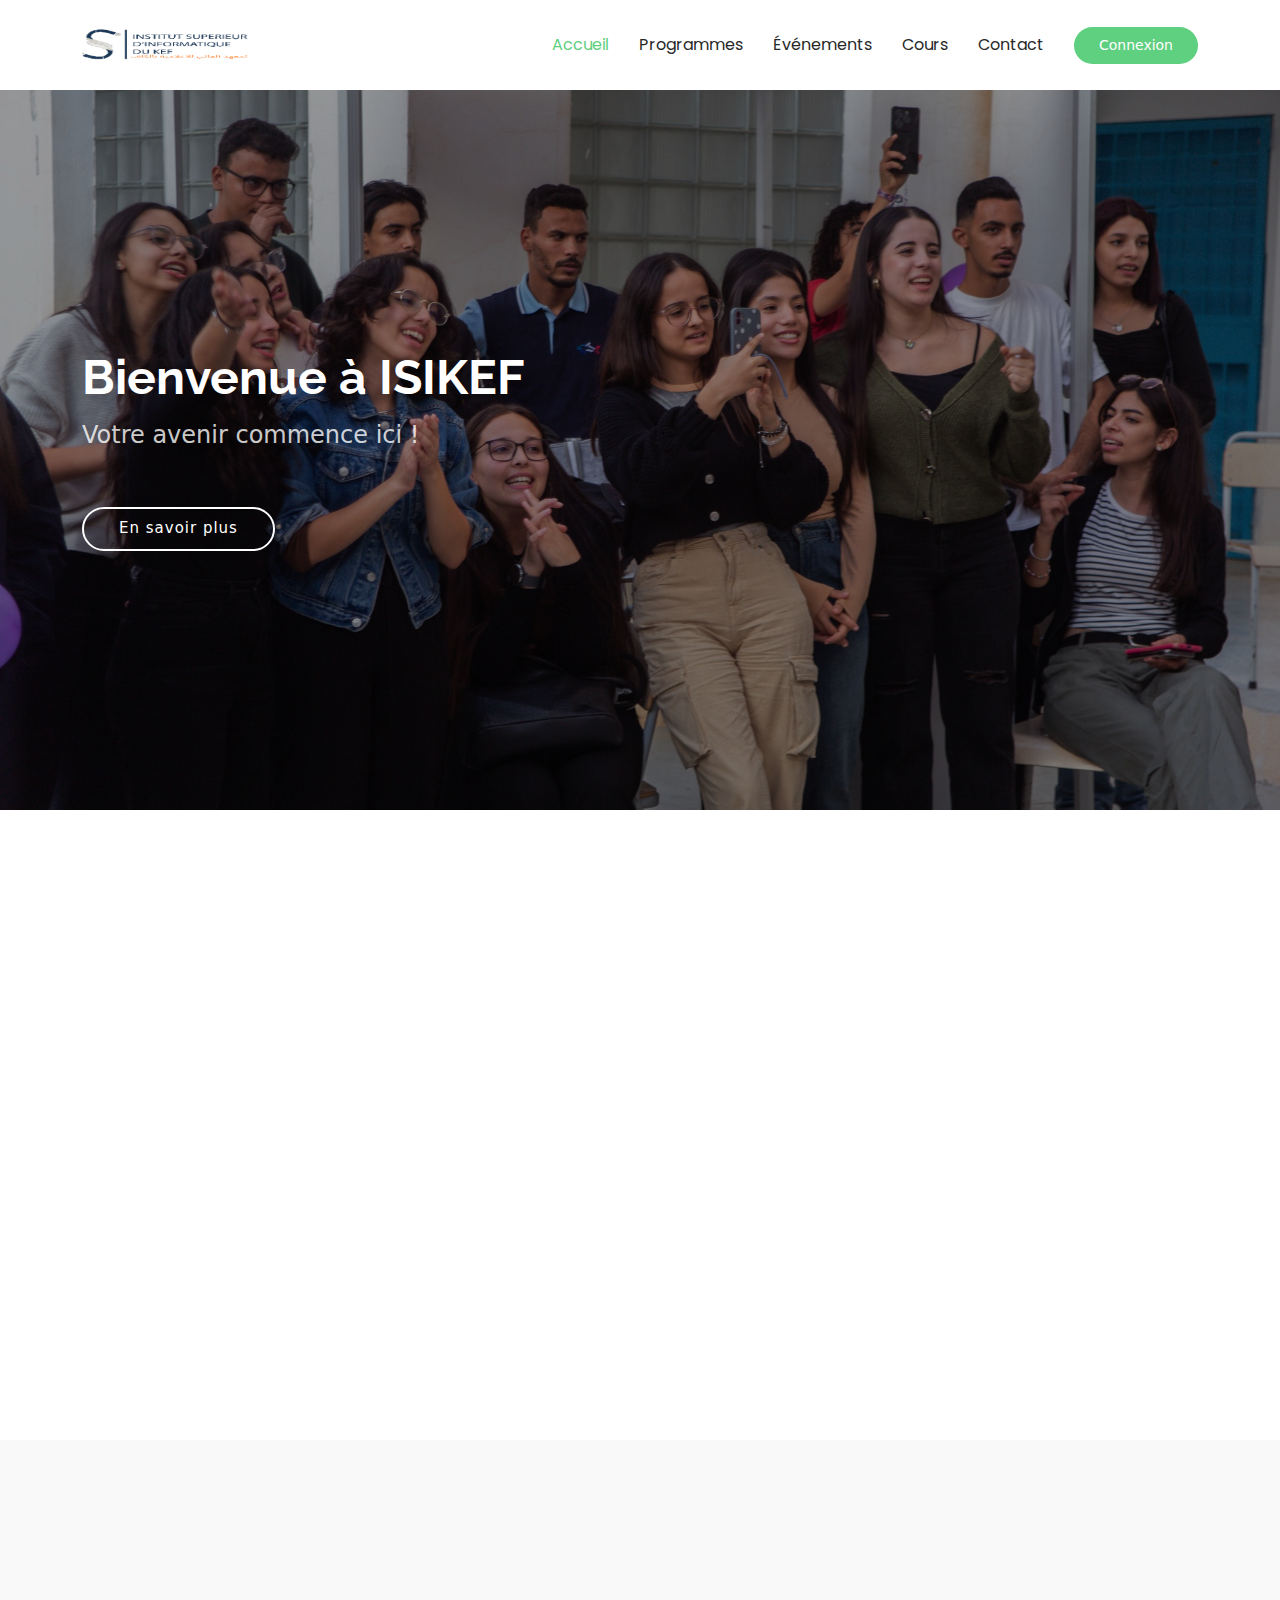
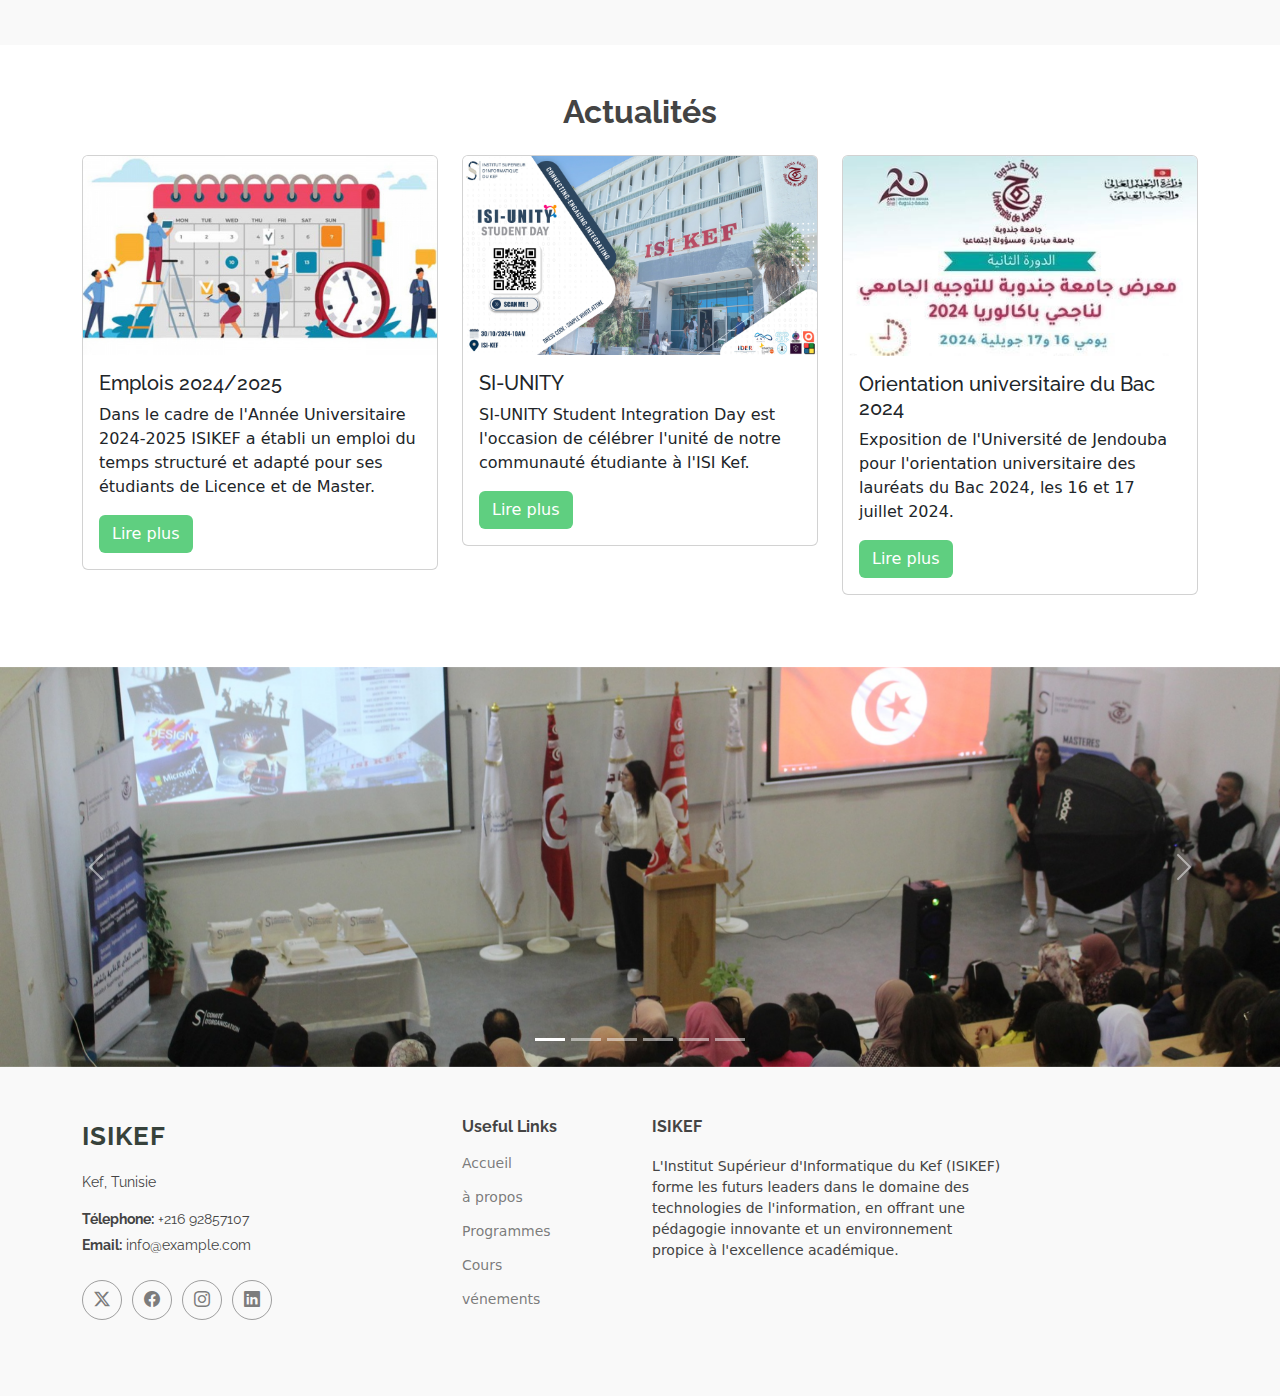
<file: index.html>
<!DOCTYPE html>
<html lang="en">

<head>
  <meta charset="utf-8">
  <meta content="width=device-width, initial-scale=1.0" name="viewport">
  <title>Index - Mentor Bootstrap Template</title>
  <meta name="description" content="">
  <meta name="keywords" content="">

  <!-- Favicons -->
  <link href="assets/img/img.jpg" rel="icon">
  <link href="assets/img/img.jpg" rel="apple-touch-icon">

  <!-- Fonts -->
  <link href="https://fonts.googleapis.com" rel="preconnect">
  <link href="https://fonts.gstatic.com" rel="preconnect" crossorigin>
  <link href="https://fonts.googleapis.com/css2?family=Open+Sans:ital,wght@0,300;0,400;0,500;0,600;0,700;0,800;1,300;1,400;1,500;1,600;1,700;1,800&family=Poppins:ital,wght@0,100;0,200;0,300;0,400;0,500;0,600;0,700;0,800;0,900;1,100;1,200;1,300;1,400;1,500;1,600;1,700;1,800;1,900&family=Raleway:ital,wght@0,100;0,200;0,300;0,400;0,500;0,600;0,700;0,800;0,900;1,100;1,200;1,300;1,400;1,500;1,600;1,700;1,800;1,900&display=swap" rel="stylesheet">

  <!-- Vendor CSS Files -->
  <link href="assets/vendor/bootstrap/css/bootstrap.min.css" rel="stylesheet">
  <link href="assets/vendor/bootstrap-icons/bootstrap-icons.css" rel="stylesheet">
  <link href="assets/vendor/aos/aos.css" rel="stylesheet">
  <link href="assets/vendor/glightbox/css/glightbox.min.css" rel="stylesheet">
  <link href="assets/vendor/swiper/swiper-bundle.min.css" rel="stylesheet">

  <!-- Main CSS File -->
  <link href="assets/css/main.css" rel="stylesheet">
  <link href="https://cdn.jsdelivr.net/npm/bootstrap@5.3.0-alpha1/dist/css/bootstrap.min.css" rel="stylesheet">
  <style>
    /* Assurer que toutes les images du carrousel aient la même taille */
    .carousel-inner img {
      width: 100%;
      height: 400px; /* Hauteur fixe pour toutes les images */
      object-fit: cover; /* Assure que l'image couvre toute la zone sans déformation */
    }
    .custom-btn {
  background-color: #5fcf80; /* Fond vert */
  color: white; /* Texte blanc */
  
}

a {
  text-decoration: none;
}

  </style>
  

</head>

<body class="index-page">

  <header id="header" class="header d-flex align-items-center sticky-top">
    <div class="container-fluid container-xl position-relative d-flex align-items-center">

      <a href="index.html" class="logo d-flex align-items-center me-auto">
        <!-- Uncomment the line below if you also wish to use an image logo -->
        <!-- <img src="assets/img/logo.png" alt=""> -->
        <img src="assets/img/img.png" alt="Logo" style="width: 170px; height: 140px; vertical-align: middle; margin-right: 10px;">

      </a>

      <nav id="navmenu" class="navmenu">
        <ul>
          <li><a href="index.html" class="active">Accueil<br></a></li>
          <li><a href="programmes.html">Programmes</a></li>
          <li><a href="events.html">Événements</a></li>
          <li><a href="courses.html">Cours</a></li>         
              
          <li><a href="contact.html">Contact</a></li>
        </ul>
        <i class="mobile-nav-toggle d-xl-none bi bi-list"></i>
      </nav>

      <a class="btn-getstarted" href="connexion.html">Connexion</a>

    </div>
  </header>

  <main class="main">

    <!-- Hero Section -->
    <section id="hero" class="hero section dark-background">

      <img src="assets/img/2.jpg" alt="" data-aos="fade-in">
      <div class="container">
        <h2 data-aos="fade-up" data-aos-delay="100">Bienvenue à ISIKEF</h2>
        <p data-aos="fade-up" data-aos-delay="200">Votre avenir commence ici !</p>
        <div class="d-flex mt-4" data-aos="fade-up" data-aos-delay="300">
          <a href="#" class="btn-get-started" style="text-decoration: none;">En savoir plus</a>
        </div>
      </div>

    </section><!-- /Hero Section -->

    <!-- About Section -->
    <section id="about" class="about section">
      <div class="container">
        <div class="row gy-4">
          <!-- video Section -->
          <div class="col-lg-6 order-1 order-lg-2" data-aos="fade-up" data-aos-delay="100">
            <div class="col-md-12 text-center mt-5">
              <iframe width="100%" height="350" src="https://www.youtube.com/embed/Q9KG3yWftTc?si=sWLNo5Bf_0XghL2u" title="YouTube video player" frameborder="0" allow="accelerometer; autoplay; clipboard-write; encrypted-media; gyroscope; picture-in-picture; web-share" referrerpolicy="strict-origin-when-cross-origin" allowfullscreen></iframe>
            </div>
          </div>

          <!-- Content Section -->
          <div class="col-lg-6 order-2 order-lg-1 content" data-aos="fade-up" data-aos-delay="200">
            <h3>À propos de ISIKef</h3>
            <p class="fst-italic">
              L'Institut Supérieur d'Informatique du Kef (ISIKEF) est une institution pionnière dans l'enseignement de l'informatique en Tunisie. Située dans la région du Kef, elle forme les étudiants aux métiers du numérique avec une pédagogie moderne et innovante.
            </p>
            
            <!-- Liste des points forts -->
            <ul>
              <li>
                <i class="bi bi-check-circle"></i> 
                <span><strong>Enseignement d'excellence :</strong> ISIKEF propose des programmes académiques rigoureux et axés sur la pratique, visant à développer des compétences solides dans les divers domaines de l’informatique.</span>
              </li>
              
              <li>
                <i class="bi bi-check-circle"></i> 
                <span><strong>Laboratoires modernes :</strong> Équipée de laboratoires informatiques à la pointe de la technologie, ISIKEF offre aux étudiants un environnement propice à l'innovation et à la recherche.</span>
              </li>
              
              <li>
                <i class="bi bi-check-circle"></i> 
                <span><strong>Opportunités professionnelles :</strong> Grâce à des partenariats stratégiques avec des entreprises leaders, ISIKEF favorise l'intégration des étudiants dans le monde professionnel via des stages et des projets collaboratifs.</span>
              </li>
            </ul>
            
          </div>
          
        </div>
      </div>
    </section><!-- /About Section -->
    

    <!-- Counts Section -->
    <section id="counts" class="section counts light-background">

      <div class="container" data-aos="fade-up" data-aos-delay="100">

        <div class="row gy-4">
          <div class="col-lg-3 col-md-6">
            <div class="stats-item text-center w-100 h-100">
              <span data-purecounter-start="0" data-purecounter-end="24" data-purecounter-duration="1" class="purecounter"></span>
              <p>Enseignants</p>
            </div>
          </div><!-- End Stats Item -->

          <div class="col-lg-3 col-md-6">
            <div class="stats-item text-center w-100 h-100">
              <span data-purecounter-start="0" data-purecounter-end="1232" data-purecounter-duration="1" class="purecounter"></span>
              <p>Étudiants</p>
            </div>
          </div><!-- End Stats Item -->
        
          <div class="col-lg-3 col-md-6">
            <div class="stats-item text-center w-100 h-100">
              <span data-purecounter-start="0" data-purecounter-end="64" data-purecounter-duration="1" class="purecounter"></span>
              <p>Cours</p>
            </div>
          </div><!-- End Stats Item -->
        
          <div class="col-lg-3 col-md-6">
            <div class="stats-item text-center w-100 h-100">
              <span data-purecounter-start="0" data-purecounter-end="42" data-purecounter-duration="1" class="purecounter"></span>
              <p>Événements</p>
            </div>
          </div><!-- End Stats Item -->
        
        </div>

      </div>

    </section><!-- /Counts Section -->

    <!--actualité-->

   <section class="news-section py-5">
  <div class="container">
    <!-- Remplacer le h2 par h3 -->
    <h2 class="text-center mb-4 font-weight-bold"><b>Actualités</b></h2>
    <div class="row">

      <!-- News Item 1 -->
      <div class="col-md-4 mb-4">
        <div class="card">
          <img src="assets/img/eve1.jpg" class="card-img-top" alt="Actualité 1">
          <div class="card-body">
            <h5 class="card-title">Emplois 2024/2025</h5>
            <p class="card-text">Dans le cadre de l'Année Universitaire 2024-2025 ISIKEF a établi un emploi du temps structuré et adapté pour ses étudiants de Licence et de Master.</p>
            <a href="#" class="btn custom-btn">Lire plus</a>

          </div>
        </div>
      </div>

      <!-- News Item 2 -->
      <div class="col-md-4 mb-4">
        <div class="card">
          <img src="assets/img/eve2.jpg" class="card-img-top" alt="Actualité 2">
          <div class="card-body">
            <h5 class="card-title">SI-UNITY</h5>
            <p class="card-text">SI-UNITY  Student Integration Day est l'occasion de célébrer l'unité de notre communauté étudiante à l'ISI Kef.</p>
            <a href="#" class="btn custom-btn">Lire plus</a>

          </div>
        </div>
      </div>
    
      <!-- News Item 3 -->
      <div class="col-md-4 mb-4">
        <div class="card">
          <img src="assets/img/eve3.jpg" class="card-img-top" alt="Actualité 3">
          <div class="card-body">
            <h5 class="card-title">Orientation universitaire du Bac 2024</h5>
            <p class="card-text">Exposition de l'Université de Jendouba pour l'orientation universitaire des lauréats du Bac 2024, les 16 et 17 juillet 2024.</p>
            <a href="#" class="btn custom-btn">Lire plus</a>

          </div>
        </div>
      </div>

    </div>
  </div>
</section>
<!-- Section Diaporama -->
  <div id="carouselExampleAutoplaying" class="carousel slide" data-bs-ride="carousel" data-bs-interval="2000">
    
    <!-- Indicateurs du carrousel -->
    <div class="carousel-indicators">
      <button type="button" data-bs-target="#carouselExampleAutoplaying" data-bs-slide-to="0" class="active" aria-current="true" aria-label="Slide 1"></button>
      <button type="button" data-bs-target="#carouselExampleAutoplaying" data-bs-slide-to="1" aria-label="Slide 2"></button>
      <button type="button" data-bs-target="#carouselExampleAutoplaying" data-bs-slide-to="2" aria-label="Slide 3"></button>
      <button type="button" data-bs-target="#carouselExampleAutoplaying" data-bs-slide-to="3" aria-label="Slide 4"></button>
      <button type="button" data-bs-target="#carouselExampleAutoplaying" data-bs-slide-to="4" aria-label="Slide 5"></button>
      <button type="button" data-bs-target="#carouselExampleAutoplaying" data-bs-slide-to="5" aria-label="Slide 6"></button>
    </div>

    <!-- Images du carrousel -->
    <div class="carousel-inner">
      <div class="carousel-item active">
        <img src="assets/img/1.jpg" class="d-block w-100" alt="Image 1">
      </div>
      <div class="carousel-item">
        <img src="assets/img/0.jpg" class="d-block w-100" alt="Image 2">
      </div>
      <div class="carousel-item">
        <img src="assets/img/3.jpg" class="d-block w-100" alt="Image 3">
      </div>
      <div class="carousel-item">
        <img src="assets/img/4.jpg" class="d-block w-100" alt="Image 4">
      </div>
      <div class="carousel-item">
        <img src="assets/img/5.jpg" class="d-block w-100" alt="Image 5">
      </div>
      <div class="carousel-item">
        <img src="assets/img/6.jpg" class="d-block w-100" alt="Image 6">
      </div>
    </div>

    <!-- Contrôles du carrousel -->
    <button class="carousel-control-prev" type="button" data-bs-target="#carouselExampleAutoplaying" data-bs-slide="prev">
      <span class="carousel-control-prev-icon" aria-hidden="true"></span>
      <span class="visually-hidden">Précédent</span>
    </button>
    <button class="carousel-control-next" type="button" data-bs-target="#carouselExampleAutoplaying" data-bs-slide="next">
      <span class="carousel-control-next-icon" aria-hidden="true"></span>
      <span class="visually-hidden">Suivant</span>
    </button>
  </div>


  </main>

  <footer id="footer" class="footer position-relative light-background">

    <div class="container footer-top">
      <div class="row gy-4">
        <div class="col-lg-4 col-md-6 footer-about">
          <a href="index.html" class="logo d-flex align-items-center">
            <span class="sitename">ISIKEF</span>
          </a>
          <div class="footer-contact pt-3">
            <p>Kef, Tunisie</p>
            <p class="mt-3"><strong>Télephone:</strong> <span>+216 92857107</span></p>
            <p><strong>Email:</strong> <span>info@example.com</span></p>
          </div>
          <div class="social-links d-flex mt-4">
            <a href=""><i class="bi bi-twitter-x"></i></a>
            <a href=""><i class="bi bi-facebook"></i></a>
            <a href=""><i class="bi bi-instagram"></i></a>
            <a href=""><i class="bi bi-linkedin"></i></a>
          </div>
        </div>

        <div class="col-lg-2 col-md-3 footer-links">
          <h4>Useful Links</h4>
          <ul>
            <li><a href="#">Accueil</a></li>
            <li><a href="#">à propos</a></li>
            <li><a href="#">Programmes</a></li>
            <li><a href="#">Cours</a></li>
            <li><a href="#">vénements</a></li>
          </ul>
        </div>

     

        <div class="col-lg-4 col-md-12 footer-newsletter">
          <h4>ISIKEF</h4>
          <p>L'Institut Supérieur d'Informatique du Kef (ISIKEF) forme les futurs leaders dans le domaine des technologies de l'information, en offrant une pédagogie innovante et un environnement propice à l'excellence académique.</p>
          <form action="#" method="post" class="php-email-form">
            <div class="loading">Loading</div>
            <div class="error-message"></div>
            <div class="sent-message">Your subscription request has been sent. Thank you!</div>
          </form>
        </div>

      </div>
    </div>



  </footer>

  <!-- Scroll Top -->
  <a href="#" id="scroll-top" class="scroll-top d-flex align-items-center justify-content-center"><i class="bi bi-arrow-up-short"></i></a>

  <!-- Preloader -->
  <div id="preloader"></div>

  <!-- Vendor JS Files -->
  <script src="assets/vendor/bootstrap/js/bootstrap.bundle.min.js"></script>
  <script src="assets/vendor/php-email-form/validate.js"></script>
  <script src="assets/vendor/aos/aos.js"></script>
  <script src="assets/vendor/glightbox/js/glightbox.min.js"></script>
  <script src="assets/vendor/purecounter/purecounter_vanilla.js"></script>
  <script src="assets/vendor/swiper/swiper-bundle.min.js"></script>

  <!-- Main JS File -->
  <script src="assets/js/main.js"></script>
 <!-- Lien vers le fichier JavaScript de Bootstrap -->
 <script src="https://cdn.jsdelivr.net/npm/@popperjs/core@2.11.6/dist/umd/popper.min.js"></script>
 <script src="https://cdn.jsdelivr.net/npm/bootstrap@5.3.0-alpha1/dist/js/bootstrap.min.js"></script>
</body>
</html>
</file>
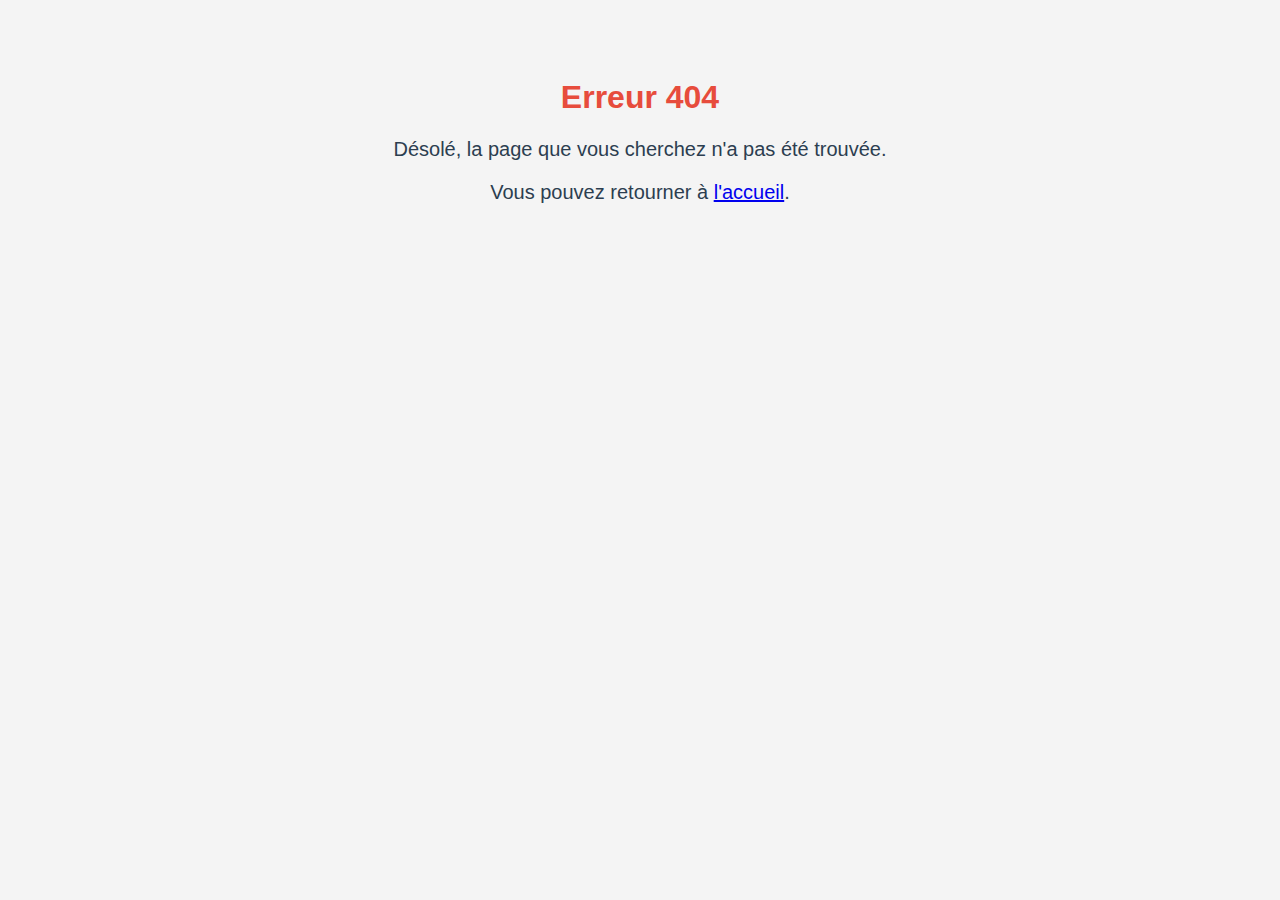
<file: about.html>
<!DOCTYPE html>
<html lang="fr">
<head>
    <meta charset="UTF-8">
    <meta name="viewport" content="width=device-width, initial-scale=1.0">
    <title>Page Non Trouvée</title>
    <style>
        body {
            font-family: Arial, sans-serif;
            text-align: center;
            background-color: #f4f4f4;
            padding: 50px;
        }
        h1 {
            color: #e74c3c;
        }
        p {
            font-size: 20px;
            color: #2c3e50;
        }
   
    </style>
</head>
<body>

    <div class="container">
        <h1>Erreur 404</h1>
        <p>Désolé, la page que vous cherchez n'a pas été trouvée.</p>
        <p>Vous pouvez retourner à <a href="index.html">l'accueil</a>.</p>
    </div>

</body>
</html>
</file>
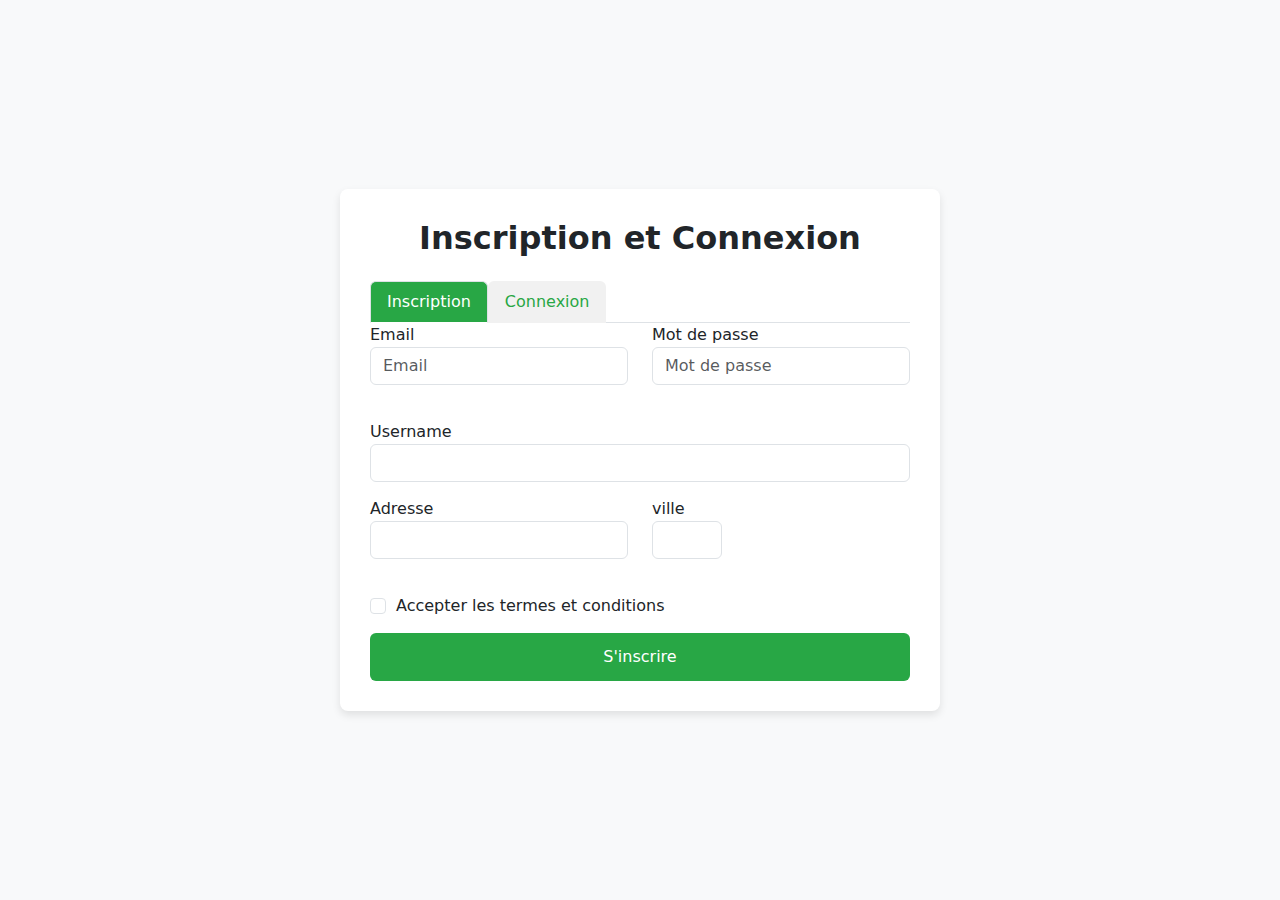
<file: connexion.html>
<!DOCTYPE html>
<html lang="fr">
<head>
    <meta charset="utf-8">
    <meta http-equiv="X-UA-Compatible" content="IE=edge">
    <title>Inscription & Connexion</title>
    <meta name="description" content="">
    <meta name="viewport" content="width=device-width, initial-scale=1">
    <!-- Lien vers Bootstrap CSS -->
    <link href="https://cdn.jsdelivr.net/npm/bootstrap@5.3.0-alpha1/dist/css/bootstrap.min.css" rel="stylesheet">
    <style>
        /* Centrer le contenu du body */
        body {
            background-color: #f8f9fa;
            height: 100vh;
            display: flex;
            align-items: center;
            justify-content: center;
        }

        .form-container {
            background-color: white;
            border-radius: 8px;
            box-shadow: 0 4px 8px rgba(0, 0, 0, 0.1);
            padding: 30px;
            width: 100%;
            max-width: 600px;
        }

        h2 {
            font-weight: 600;
            margin-bottom: 20px;
        }

        .nav-tabs .nav-link.active {
            background-color: #28a745; /* Green color for active tab */
            color: white;
        }

        .nav-tabs .nav-link {
            background-color: #f1f1f1;
            color: #28a745;
        }

        .form-group {
            margin-bottom: 15px;
        }

        .form-check-input {
            margin-right: 10px;
        }

        .btn-primary {
            width: 100%;
            padding: 12px;
            background-color: #28a745; /* Green color for buttons */
            border: none;
        }

        .btn-primary:hover {
            background-color: #218838; /* Darker green on hover */
        }

        .row {
            margin-bottom: 20px;
        }
    </style>
</head>
<body>
    <div class="form-container">
        <h2 class="text-center mb-4">Inscription et Connexion</h2>

        <!-- Nav tabs for switching between forms -->
        <ul class="nav nav-tabs" id="formTabs" role="tablist">
            <li class="nav-item" role="presentation">
                <a class="nav-link active" id="register-tab" data-bs-toggle="tab" href="#register" role="tab" aria-controls="register" aria-selected="true">Inscription</a>
            </li>
            <li class="nav-item" role="presentation">
                <a class="nav-link" id="login-tab" data-bs-toggle="tab" href="#login" role="tab" aria-controls="login" aria-selected="false">Connexion</a>
            </li>
        </ul>

        <!-- Tab content -->
        <div class="tab-content" id="formTabsContent">
            <!-- Inscription Form -->
            <div class="tab-pane fade show active" id="register" role="tabpanel" aria-labelledby="register-tab">
                <form>
                    <div class="row">
                        <div class="col-md-6">
                            <div class="form-group">
                                <label for="inputEmail4">Email</label>
                                <input type="email" class="form-control" id="inputEmail4" placeholder="Email" required>
                            </div>
                        </div>
                        <div class="col-md-6">
                            <div class="form-group">
                                <label for="inputPassword4">Mot de passe</label>
                                <input type="password" class="form-control" id="inputPassword4" placeholder="Mot de passe" required>
                            </div>
                        </div>
                    </div>
                    <div class="form-group">
                        <label for="inputAddress">Username</label>
                        <input type="text" class="form-control" id="inputAddress" placeholder="" required>
                    </div>
                    <div class="row">
                        <div class="col-md-6">
                            <div class="form-group">
                                <label for="inputCity">Adresse</label>
                                <input type="text" class="form-control" id="inputCity" required>
                            </div>
                        </div>
                        <div class="col-md-2">
                            <div class="form-group">
                                <label for="inputZip">ville </label>
                                <input type="text" class="form-control" id="inputZip" required>
                            </div>
                        </div>
                    </div>
                    <div class="form-group">
                        <div class="form-check">
                            <input class="form-check-input" type="checkbox" id="gridCheck" required>
                            <label class="form-check-label" for="gridCheck">
                                Accepter les termes et conditions
                            </label>
                        </div>
                    </div>
                    <button type="submit" class="btn btn-primary">S'inscrire</button>
                </form>
            </div>

            <!-- Connexion Form -->
            <div class="tab-pane fade" id="login" role="tabpanel" aria-labelledby="login-tab">
                <form>
                    <div class="form-group">
                        <label for="loginEmail">Email</label>
                        <input type="email" class="form-control" id="loginEmail" placeholder="Email" required>
                    </div>
                    <div class="form-group">
                        <label for="loginPassword">Mot de passe</label>
                        <input type="password" class="form-control" id="loginPassword" placeholder="Mot de passe" required>
                    </div>
                    <button type="submit" class="btn btn-primary">Se connecter</button>
                </form>
            </div>
        </div>
    </div>

    <!-- Lien vers Bootstrap JS et Popper.js -->
    <script src="https://cdn.jsdelivr.net/npm/@popperjs/core@2.11.6/dist/umd/popper.min.js"></script>
    <script src="https://cdn.jsdelivr.net/npm/bootstrap@5.3.0-alpha1/dist/js/bootstrap.min.js"></script>
</body>
</html>
</file>
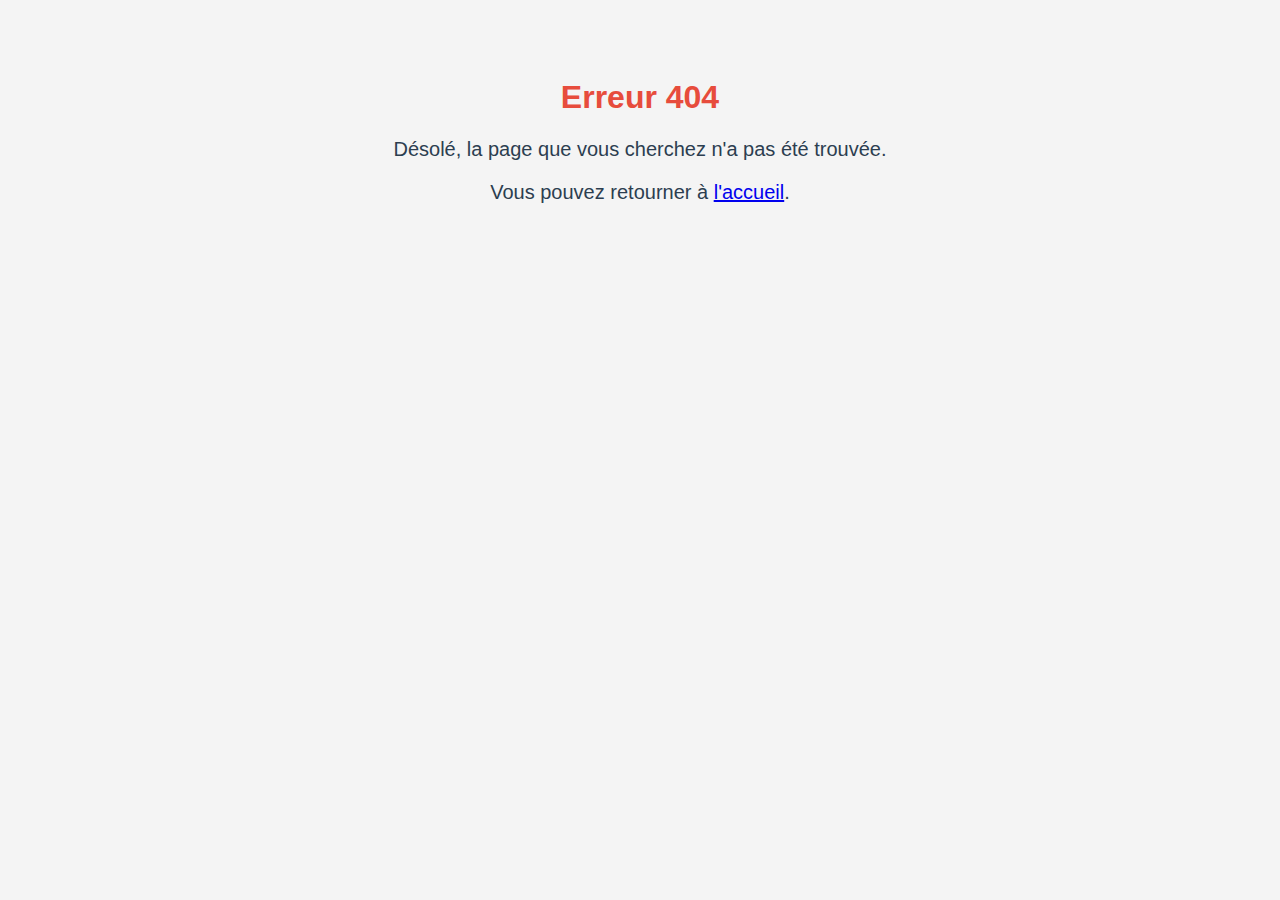
<file: courses.html>
<!DOCTYPE html>
<html lang="fr">
<head>
    <meta charset="UTF-8">
    <meta name="viewport" content="width=device-width, initial-scale=1.0">
    <title>Page Non Trouvée</title>
    <style>
        body {
            font-family: Arial, sans-serif;
            text-align: center;
            background-color: #f4f4f4;
            padding: 50px;
        }
        h1 {
            color: #e74c3c;
        }
        p {
            font-size: 20px;
            color: #2c3e50;
        }
   
    </style>
</head>
<body>

    <div class="container">
        <h1>Erreur 404</h1>
        <p>Désolé, la page que vous cherchez n'a pas été trouvée.</p>
        <p>Vous pouvez retourner à <a href="index.html">l'accueil</a>.</p>
    </div>

</body>
</html>
</file>
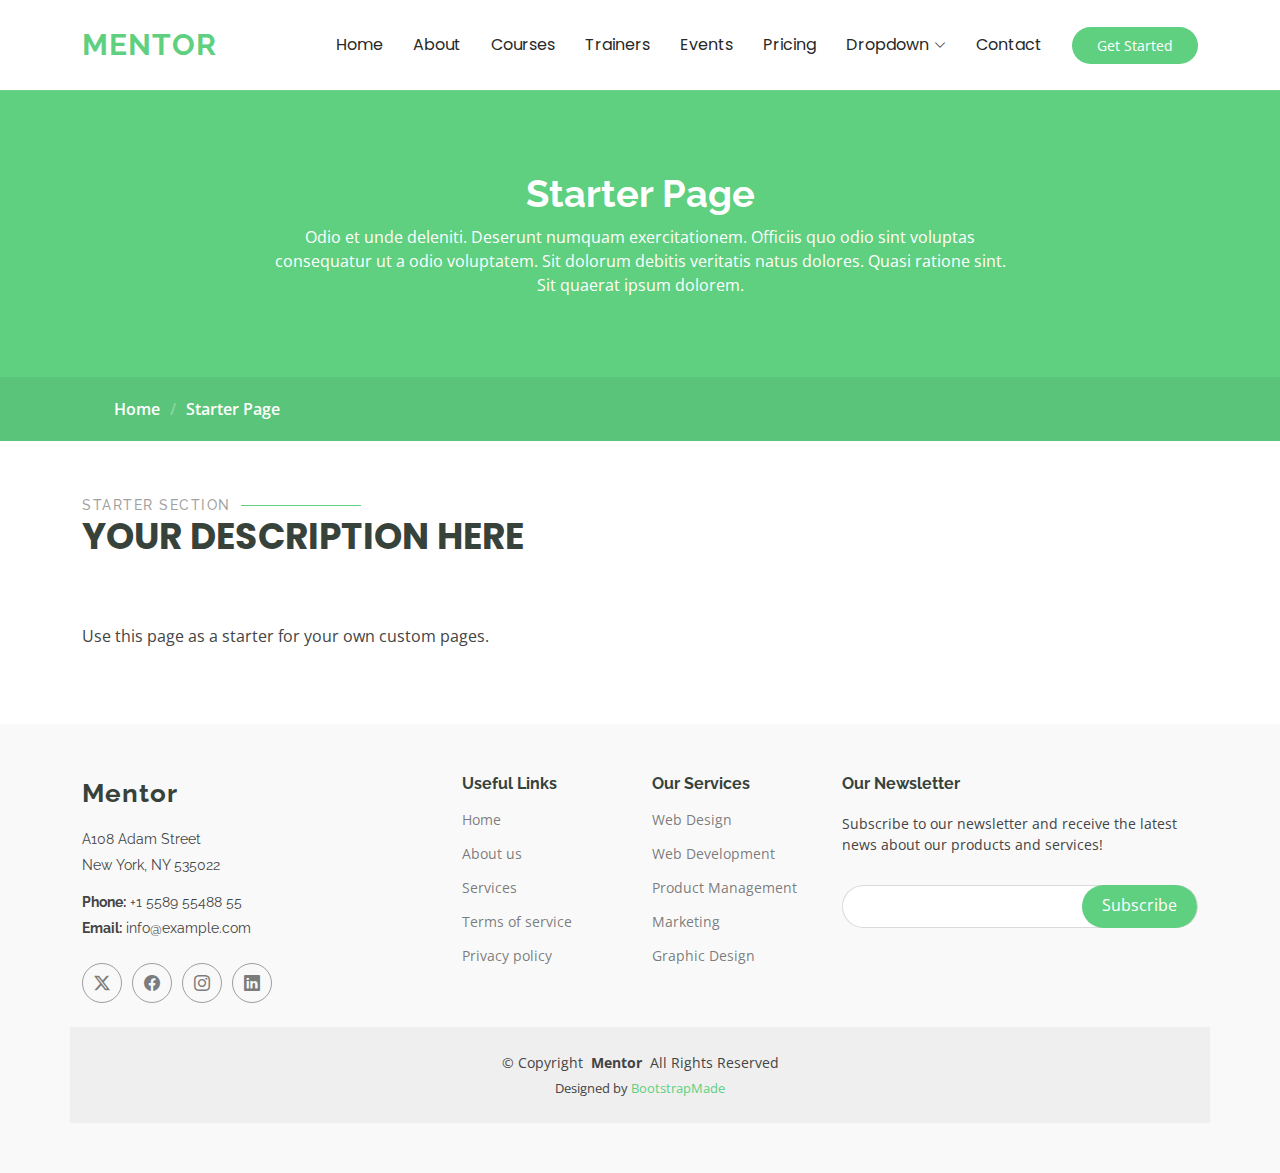
<file: starter-page.html>
<!DOCTYPE html>
<html lang="en">

<head>
  <meta charset="utf-8">
  <meta content="width=device-width, initial-scale=1.0" name="viewport">
  <title>Starter Page - Mentor Bootstrap Template</title>
  <meta name="description" content="">
  <meta name="keywords" content="">

  <!-- Favicons -->
  <link href="assets/img/favicon.png" rel="icon">
  <link href="assets/img/apple-touch-icon.png" rel="apple-touch-icon">

  <!-- Fonts -->
  <link href="https://fonts.googleapis.com" rel="preconnect">
  <link href="https://fonts.gstatic.com" rel="preconnect" crossorigin>
  <link href="https://fonts.googleapis.com/css2?family=Open+Sans:ital,wght@0,300;0,400;0,500;0,600;0,700;0,800;1,300;1,400;1,500;1,600;1,700;1,800&family=Poppins:ital,wght@0,100;0,200;0,300;0,400;0,500;0,600;0,700;0,800;0,900;1,100;1,200;1,300;1,400;1,500;1,600;1,700;1,800;1,900&family=Raleway:ital,wght@0,100;0,200;0,300;0,400;0,500;0,600;0,700;0,800;0,900;1,100;1,200;1,300;1,400;1,500;1,600;1,700;1,800;1,900&display=swap" rel="stylesheet">

  <!-- Vendor CSS Files -->
  <link href="assets/vendor/bootstrap/css/bootstrap.min.css" rel="stylesheet">
  <link href="assets/vendor/bootstrap-icons/bootstrap-icons.css" rel="stylesheet">
  <link href="assets/vendor/aos/aos.css" rel="stylesheet">
  <link href="assets/vendor/glightbox/css/glightbox.min.css" rel="stylesheet">
  <link href="assets/vendor/swiper/swiper-bundle.min.css" rel="stylesheet">

  <!-- Main CSS File -->
  <link href="assets/css/main.css" rel="stylesheet">

</head>

<body class="starter-page-page">

  <header id="header" class="header d-flex align-items-center sticky-top">
    <div class="container-fluid container-xl position-relative d-flex align-items-center">

      <a href="index.html" class="logo d-flex align-items-center me-auto">
        <!-- Uncomment the line below if you also wish to use an image logo -->
        <!-- <img src="assets/img/logo.png" alt=""> -->
        <h1 class="sitename">Mentor</h1>
      </a>

      <nav id="navmenu" class="navmenu">
        <ul>
          <li><a href="index.html">Home<br></a></li>
          <li><a href="about.html">About</a></li>
          <li><a href="courses.html">Courses</a></li>
          <li><a href="trainers.html">Trainers</a></li>
          <li><a href="events.html">Events</a></li>
          <li><a href="pricing.html">Pricing</a></li>
          <li class="dropdown"><a href="#"><span>Dropdown</span> <i class="bi bi-chevron-down toggle-dropdown"></i></a>
            <ul>
              <li><a href="#">Dropdown 1</a></li>
              <li class="dropdown"><a href="#"><span>Deep Dropdown</span> <i class="bi bi-chevron-down toggle-dropdown"></i></a>
                <ul>
                  <li><a href="#">Deep Dropdown 1</a></li>
                  <li><a href="#">Deep Dropdown 2</a></li>
                  <li><a href="#">Deep Dropdown 3</a></li>
                  <li><a href="#">Deep Dropdown 4</a></li>
                  <li><a href="#">Deep Dropdown 5</a></li>
                </ul>
              </li>
              <li><a href="#">Dropdown 2</a></li>
              <li><a href="#">Dropdown 3</a></li>
              <li><a href="#">Dropdown 4</a></li>
            </ul>
          </li>
          <li><a href="contact.html">Contact</a></li>
        </ul>
        <i class="mobile-nav-toggle d-xl-none bi bi-list"></i>
      </nav>

      <a class="btn-getstarted" href="courses.html">Get Started</a>

    </div>
  </header>

  <main class="main">

    <!-- Page Title -->
    <div class="page-title" data-aos="fade">
      <div class="heading">
        <div class="container">
          <div class="row d-flex justify-content-center text-center">
            <div class="col-lg-8">
              <h1>Starter Page</h1>
              <p class="mb-0">Odio et unde deleniti. Deserunt numquam exercitationem. Officiis quo odio sint voluptas consequatur ut a odio voluptatem. Sit dolorum debitis veritatis natus dolores. Quasi ratione sint. Sit quaerat ipsum dolorem.</p>
            </div>
          </div>
        </div>
      </div>
      <nav class="breadcrumbs">
        <div class="container">
          <ol>
            <li><a href="index.html">Home</a></li>
            <li class="current">Starter Page</li>
          </ol>
        </div>
      </nav>
    </div><!-- End Page Title -->

    <!-- Starter Section Section -->
    <section id="starter-section" class="starter-section section">

      <!-- Section Title -->
      <div class="container section-title" data-aos="fade-up">
        <h2>Starter Section</h2>
        <p>Your Description Here<br></p>
      </div><!-- End Section Title -->

      <div class="container" data-aos="fade-up">
        <p>Use this page as a starter for your own custom pages.</p>
      </div>

    </section><!-- /Starter Section Section -->

  </main>

  <footer id="footer" class="footer position-relative light-background">

    <div class="container footer-top">
      <div class="row gy-4">
        <div class="col-lg-4 col-md-6 footer-about">
          <a href="index.html" class="logo d-flex align-items-center">
            <span class="sitename">Mentor</span>
          </a>
          <div class="footer-contact pt-3">
            <p>A108 Adam Street</p>
            <p>New York, NY 535022</p>
            <p class="mt-3"><strong>Phone:</strong> <span>+1 5589 55488 55</span></p>
            <p><strong>Email:</strong> <span>info@example.com</span></p>
          </div>
          <div class="social-links d-flex mt-4">
            <a href=""><i class="bi bi-twitter-x"></i></a>
            <a href=""><i class="bi bi-facebook"></i></a>
            <a href=""><i class="bi bi-instagram"></i></a>
            <a href=""><i class="bi bi-linkedin"></i></a>
          </div>
        </div>

        <div class="col-lg-2 col-md-3 footer-links">
          <h4>Useful Links</h4>
          <ul>
            <li><a href="#">Home</a></li>
            <li><a href="#">About us</a></li>
            <li><a href="#">Services</a></li>
            <li><a href="#">Terms of service</a></li>
            <li><a href="#">Privacy policy</a></li>
          </ul>
        </div>

        <div class="col-lg-2 col-md-3 footer-links">
          <h4>Our Services</h4>
          <ul>
            <li><a href="#">Web Design</a></li>
            <li><a href="#">Web Development</a></li>
            <li><a href="#">Product Management</a></li>
            <li><a href="#">Marketing</a></li>
            <li><a href="#">Graphic Design</a></li>
          </ul>
        </div>

        <div class="col-lg-4 col-md-12 footer-newsletter">
          <h4>Our Newsletter</h4>
          <p>Subscribe to our newsletter and receive the latest news about our products and services!</p>
          <form action="forms/newsletter.php" method="post" class="php-email-form">
            <div class="newsletter-form"><input type="email" name="email"><input type="submit" value="Subscribe"></div>
            <div class="loading">Loading</div>
            <div class="error-message"></div>
            <div class="sent-message">Your subscription request has been sent. Thank you!</div>
          </form>
        </div>

      </div>
    </div>

    <div class="container copyright text-center mt-4">
      <p>© <span>Copyright</span> <strong class="px-1 sitename">Mentor</strong> <span>All Rights Reserved</span></p>
      <div class="credits">
        <!-- All the links in the footer should remain intact. -->
        <!-- You can delete the links only if you've purchased the pro version. -->
        <!-- Licensing information: https://bootstrapmade.com/license/ -->
        <!-- Purchase the pro version with working PHP/AJAX contact form: [buy-url] -->
        Designed by <a href="https://bootstrapmade.com/">BootstrapMade</a>
      </div>
    </div>

  </footer>

  <!-- Scroll Top -->
  <a href="#" id="scroll-top" class="scroll-top d-flex align-items-center justify-content-center"><i class="bi bi-arrow-up-short"></i></a>

  <!-- Preloader -->
  <div id="preloader"></div>

  <!-- Vendor JS Files -->
  <script src="assets/vendor/bootstrap/js/bootstrap.bundle.min.js"></script>
  <script src="assets/vendor/php-email-form/validate.js"></script>
  <script src="assets/vendor/aos/aos.js"></script>
  <script src="assets/vendor/glightbox/js/glightbox.min.js"></script>
  <script src="assets/vendor/purecounter/purecounter_vanilla.js"></script>
  <script src="assets/vendor/swiper/swiper-bundle.min.js"></script>

  <!-- Main JS File -->
  <script src="assets/js/main.js"></script>

</body>

</html>
</file>
<file: assets/css/main.css>
/**
* Template Name: Mentor
* Template URL: https://bootstrapmade.com/mentor-free-education-bootstrap-theme/
* Updated: Aug 07 2024 with Bootstrap v5.3.3
* Author: BootstrapMade.com
* License: https://bootstrapmade.com/license/
*/

/*--------------------------------------------------------------
# Font & Color Variables
# Help: https://bootstrapmade.com/color-system/
--------------------------------------------------------------*/
/* Fonts */
:root {
  --default-font: "Open Sans",  system-ui, -apple-system, "Segoe UI", Roboto, "Helvetica Neue", Arial, "Noto Sans", "Liberation Sans", sans-serif, "Apple Color Emoji", "Segoe UI Emoji", "Segoe UI Symbol", "Noto Color Emoji";
  --heading-font: "Raleway",  sans-serif;
  --nav-font: "Poppins",  sans-serif;
}

/* Global Colors - The following color variables are used throughout the website. Updating them here will change the color scheme of the entire website */
:root { 
  --background-color: #ffffff; /* Background color for the entire website, including individual sections */
  --default-color: #444444; /* Default color used for the majority of the text content across the entire website */
  --heading-color: #37423b; /* Color for headings, subheadings and title throughout the website */
  --accent-color: #5fcf80; /* Accent color that represents your brand on the website. It's used for buttons, links, and other elements that need to stand out */
  --surface-color: #ffffff; /* The surface color is used as a background of boxed elements within sections, such as cards, icon boxes, or other elements that require a visual separation from the global background. */
  --contrast-color: #ffffff; /* Contrast color for text, ensuring readability against backgrounds of accent, heading, or default colors. */
}

/* Nav Menu Colors - The following color variables are used specifically for the navigation menu. They are separate from the global colors to allow for more customization options */
:root {
  --nav-color: #272828;  /* The default color of the main navmenu links */
  --nav-hover-color: #5fcf80; /* Applied to main navmenu links when they are hovered over or active */
  --nav-mobile-background-color: #ffffff; /* Used as the background color for mobile navigation menu */
  --nav-dropdown-background-color: #ffffff; /* Used as the background color for dropdown items that appear when hovering over primary navigation items */
  --nav-dropdown-color: #272828; /* Used for navigation links of the dropdown items in the navigation menu. */
  --nav-dropdown-hover-color: #5fcf80; /* Similar to --nav-hover-color, this color is applied to dropdown navigation links when they are hovered over. */
}

/* Color Presets - These classes override global colors when applied to any section or element, providing reuse of the sam color scheme. */

.light-background {
  --background-color: #f9f9f9;
  --surface-color: #ffffff;
}

.dark-background {
  --background-color: #060606;
  --default-color: #ffffff;
  --heading-color: #ffffff;
  --surface-color: #252525;
  --contrast-color: #ffffff;
}

/* Smooth scroll */
:root {
  scroll-behavior: smooth;
}

/*--------------------------------------------------------------
# General Styling & Shared Classes
--------------------------------------------------------------*/
body {
  color: var(--default-color);
  background-color: var(--background-color);
  font-family: var(--default-font);
}

a {
  color: var(--accent-color);
  text-decoration: none;
  transition: 0.3s;
}

a:hover {
  color: color-mix(in srgb, var(--accent-color), transparent 25%);
  text-decoration: none;
}

h1,
h2,
h3,
h4,
h5,
h6 {
  color: var(--heading-color);
  font-family: var(--heading-font);
}

/* PHP Email Form Messages
------------------------------*/
.php-email-form .error-message {
  display: none;
  background: #df1529;
  color: #ffffff;
  text-align: left;
  padding: 15px;
  margin-bottom: 24px;
  font-weight: 600;
}

.php-email-form .sent-message {
  display: none;
  color: #ffffff;
  background: #059652;
  text-align: center;
  padding: 15px;
  margin-bottom: 24px;
  font-weight: 600;
}

.php-email-form .loading {
  display: none;
  background: var(--surface-color);
  text-align: center;
  padding: 15px;
  margin-bottom: 24px;
}

.php-email-form .loading:before {
  content: "";
  display: inline-block;
  border-radius: 50%;
  width: 24px;
  height: 24px;
  margin: 0 10px -6px 0;
  border: 3px solid var(--accent-color);
  border-top-color: var(--surface-color);
  animation: php-email-form-loading 1s linear infinite;
}

@keyframes php-email-form-loading {
  0% {
    transform: rotate(0deg);
  }

  100% {
    transform: rotate(360deg);
  }
}

/* Pulsating Play Button
------------------------------*/
.pulsating-play-btn {
  width: 94px;
  height: 94px;
  background: radial-gradient(var(--accent-color) 50%, color-mix(in srgb, var(--accent-color), transparent 75%) 52%);
  border-radius: 50%;
  display: block;
  position: relative;
  overflow: hidden;
}

.pulsating-play-btn:before {
  content: "";
  position: absolute;
  width: 120px;
  height: 120px;
  animation-delay: 0s;
  animation: pulsate-play-btn 2s;
  animation-direction: forwards;
  animation-iteration-count: infinite;
  animation-timing-function: steps;
  opacity: 1;
  border-radius: 50%;
  border: 5px solid color-mix(in srgb, var(--accent-color), transparent 30%);
  top: -15%;
  left: -15%;
  background: rgba(198, 16, 0, 0);
}

.pulsating-play-btn:after {
  content: "";
  position: absolute;
  left: 50%;
  top: 50%;
  transform: translateX(-40%) translateY(-50%);
  width: 0;
  height: 0;
  border-top: 10px solid transparent;
  border-bottom: 10px solid transparent;
  border-left: 15px solid #fff;
  z-index: 100;
  transition: all 400ms cubic-bezier(0.55, 0.055, 0.675, 0.19);
}

.pulsating-play-btn:hover:before {
  content: "";
  position: absolute;
  left: 50%;
  top: 50%;
  transform: translateX(-40%) translateY(-50%);
  width: 0;
  height: 0;
  border: none;
  border-top: 10px solid transparent;
  border-bottom: 10px solid transparent;
  border-left: 15px solid #fff;
  z-index: 200;
  animation: none;
  border-radius: 0;
}

.pulsating-play-btn:hover:after {
  border-left: 15px solid var(--accent-color);
  transform: scale(20);
}

@keyframes pulsate-play-btn {
  0% {
    transform: scale(0.6, 0.6);
    opacity: 1;
  }

  100% {
    transform: scale(1, 1);
    opacity: 0;
  }
}

/*--------------------------------------------------------------
# Global Header
--------------------------------------------------------------*/
.header {
  color: var(--default-color);
  background-color: var(--background-color);
  padding: 15px 0;
  transition: all 0.5s;
  z-index: 997;
}

.header .logo {
  line-height: 1;
}

.header .logo img {
  max-height: 36px;
  margin-right: 8px;
}

.header .logo h1 {
  font-weight: 700;
  font-size: 30px;
  margin: 0;
  letter-spacing: 1px;
  text-transform: uppercase;
  color: var(--accent-color);
}

.header .btn-getstarted,
.header .btn-getstarted:focus {
  color: var(--contrast-color);
  background: var(--accent-color);
  font-size: 14px;
  padding: 8px 25px;
  margin: 0 0 0 30px;
  border-radius: 50px;
  transition: 0.3s;
}

.header .btn-getstarted:hover,
.header .btn-getstarted:focus:hover {
  color: var(--contrast-color);
  background: color-mix(in srgb, var(--accent-color), transparent 15%);
}

@media (max-width: 1200px) {
  .header .logo {
    order: 1;
  }

  .header .btn-getstarted {
    order: 2;
    margin: 0 15px 0 0;
    padding: 6px 15px;
  }

  .header .navmenu {
    order: 3;
  }
}

.scrolled .header {
  box-shadow: 0px 0 18px rgba(0, 0, 0, 0.1);
}

/*--------------------------------------------------------------
# Navigation Menu
--------------------------------------------------------------*/
/* Navmenu - Desktop */
@media (min-width: 1200px) {
  .navmenu {
    padding: 0;
  }

  .navmenu ul {
    margin: 0;
    padding: 0;
    display: flex;
    list-style: none;
    align-items: center;
  }

  .navmenu li {
    position: relative;
  }

  .navmenu a,
  .navmenu a:focus {
    color: var(--nav-color);
    padding: 18px 15px;
    font-size: 16px;
    font-family: var(--nav-font);
    font-weight: 400;
    display: flex;
    align-items: center;
    justify-content: space-between;
    white-space: nowrap;
    transition: 0.3s;
  }

  .navmenu a i,
  .navmenu a:focus i {
    font-size: 12px;
    line-height: 0;
    margin-left: 5px;
    transition: 0.3s;
  }

  .navmenu li:last-child a {
    padding-right: 0;
  }

  .navmenu li:hover>a,
  .navmenu .active,
  .navmenu .active:focus {
    color: var(--nav-hover-color);
  }

  .navmenu .dropdown ul {
    margin: 0;
    padding: 10px 0;
    background: var(--nav-dropdown-background-color);
    display: block;
    position: absolute;
    visibility: hidden;
    left: 14px;
    top: 130%;
    opacity: 0;
    transition: 0.3s;
    border-radius: 4px;
    z-index: 99;
    box-shadow: 0px 0px 30px rgba(0, 0, 0, 0.1);
  }

  .navmenu .dropdown ul li {
    min-width: 200px;
  }

  .navmenu .dropdown ul a {
    padding: 10px 20px;
    font-size: 15px;
    text-transform: none;
    color: var(--nav-dropdown-color);
  }

  .navmenu .dropdown ul a i {
    font-size: 12px;
  }

  .navmenu .dropdown ul a:hover,
  .navmenu .dropdown ul .active:hover,
  .navmenu .dropdown ul li:hover>a {
    color: var(--nav-dropdown-hover-color);
  }

  .navmenu .dropdown:hover>ul {
    opacity: 1;
    top: 100%;
    visibility: visible;
  }

  .navmenu .dropdown .dropdown ul {
    top: 0;
    left: -90%;
    visibility: hidden;
  }

  .navmenu .dropdown .dropdown:hover>ul {
    opacity: 1;
    top: 0;
    left: -100%;
    visibility: visible;
  }
}

/* Navmenu - Mobile */
@media (max-width: 1199px) {
  .mobile-nav-toggle {
    color: var(--nav-color);
    font-size: 28px;
    line-height: 0;
    margin-right: 10px;
    cursor: pointer;
    transition: color 0.3s;
  }

  .navmenu {
    padding: 0;
    z-index: 9997;
  }

  .navmenu ul {
    display: none;
    list-style: none;
    position: absolute;
    inset: 60px 20px 20px 20px;
    padding: 10px 0;
    margin: 0;
    border-radius: 6px;
    background-color: var(--nav-mobile-background-color);
    border: 1px solid color-mix(in srgb, var(--default-color), transparent 90%);
    box-shadow: none;
    overflow-y: auto;
    transition: 0.3s;
    z-index: 9998;
  }

  .navmenu a,
  .navmenu a:focus {
    color: var(--nav-dropdown-color);
    padding: 10px 20px;
    font-family: var(--nav-font);
    font-size: 17px;
    font-weight: 500;
    display: flex;
    align-items: center;
    justify-content: space-between;
    white-space: nowrap;
    transition: 0.3s;
  }

  .navmenu a i,
  .navmenu a:focus i {
    font-size: 12px;
    line-height: 0;
    margin-left: 5px;
    width: 30px;
    height: 30px;
    display: flex;
    align-items: center;
    justify-content: center;
    border-radius: 50%;
    transition: 0.3s;
    background-color: color-mix(in srgb, var(--accent-color), transparent 90%);
  }

  .navmenu a i:hover,
  .navmenu a:focus i:hover {
    background-color: var(--accent-color);
    color: var(--contrast-color);
  }

  .navmenu a:hover,
  .navmenu .active,
  .navmenu .active:focus {
    color: var(--nav-dropdown-hover-color);
  }

  .navmenu .active i,
  .navmenu .active:focus i {
    background-color: var(--accent-color);
    color: var(--contrast-color);
    transform: rotate(180deg);
  }

  .navmenu .dropdown ul {
    position: static;
    display: none;
    z-index: 99;
    padding: 10px 0;
    margin: 10px 20px;
    background-color: var(--nav-dropdown-background-color);
    transition: all 0.5s ease-in-out;
  }

  .navmenu .dropdown ul ul {
    background-color: rgba(33, 37, 41, 0.1);
  }

  .navmenu .dropdown>.dropdown-active {
    display: block;
    background-color: rgba(33, 37, 41, 0.03);
  }

  .mobile-nav-active {
    overflow: hidden;
  }

  .mobile-nav-active .mobile-nav-toggle {
    color: #fff;
    position: absolute;
    font-size: 32px;
    top: 15px;
    right: 15px;
    margin-right: 0;
    z-index: 9999;
  }

  .mobile-nav-active .navmenu {
    position: fixed;
    overflow: hidden;
    inset: 0;
    background: rgba(33, 37, 41, 0.8);
    transition: 0.3s;
  }

  .mobile-nav-active .navmenu>ul {
    display: block;
  }
}

/*--------------------------------------------------------------
# Global Footer
--------------------------------------------------------------*/
.footer {
  color: var(--default-color);
  background-color: var(--background-color);
  font-size: 14px;
  padding-bottom: 50px;
  position: relative;
}

.footer .footer-top {
  padding-top: 50px;
}

.footer .footer-about .logo {
  margin-bottom: 0;
}

.footer .footer-about .logo img {
  max-height: 40px;
  margin-right: 6px;
}

.footer .footer-about .logo span {
  font-size: 26px;
  font-weight: 700;
  letter-spacing: 1px;
  font-family: var(--heading-font);
  color: var(--heading-color);
}

.footer .footer-about p {
  font-size: 14px;
  font-family: var(--heading-font);
}

.footer .social-links a {
  display: flex;
  align-items: center;
  justify-content: center;
  width: 40px;
  height: 40px;
  border-radius: 50%;
  border: 1px solid color-mix(in srgb, var(--default-color), transparent 50%);
  font-size: 16px;
  color: color-mix(in srgb, var(--default-color), transparent 30%);
  margin-right: 10px;
  transition: 0.3s;
}

.footer .social-links a:hover {
  color: var(--accent-color);
  border-color: var(--accent-color);
}

.footer h4 {
  font-size: 16px;
  font-weight: bold;
  position: relative;
  padding-bottom: 12px;
}

.footer .footer-links {
  margin-bottom: 30px;
}

.footer .footer-links ul {
  list-style: none;
  padding: 0;
  margin: 0;
}

.footer .footer-links ul i {
  padding-right: 2px;
  font-size: 12px;
  line-height: 0;
}

.footer .footer-links ul li {
  padding: 10px 0;
  display: flex;
  align-items: center;
}

.footer .footer-links ul li:first-child {
  padding-top: 0;
}

.footer .footer-links ul a {
  color: color-mix(in srgb, var(--default-color), transparent 30%);
  display: inline-block;
  line-height: 1;
}

.footer .footer-links ul a:hover {
  color: var(--accent-color);
}

.footer .footer-contact p {
  margin-bottom: 5px;
}

.footer .footer-newsletter .newsletter-form {
  margin-top: 30px;
  margin-bottom: 15px;
  padding: 6px 8px;
  position: relative;
  border-radius: 50px;
  border: 1px solid color-mix(in srgb, var(--default-color), transparent 80%);
  display: flex;
  background-color: var(--surface-color);
  transition: 0.3s;
}

.footer .footer-newsletter .newsletter-form:focus-within {
  border-color: var(--accent-color);
}

.footer .footer-newsletter .newsletter-form input[type=email] {
  border: 0;
  padding: 4px 8px;
  width: 100%;
  background-color: var(--surface-color);
  color: var(--default-color);
}

.footer .footer-newsletter .newsletter-form input[type=email]:focus-visible {
  outline: none;
}

.footer .footer-newsletter .newsletter-form input[type=submit] {
  border: 0;
  font-size: 16px;
  padding: 0 20px 2px 20px;
  margin: -7px -8px -7px 0;
  background: var(--accent-color);
  color: var(--contrast-color);
  transition: 0.3s;
  border-radius: 50px;
}

.footer .footer-newsletter .newsletter-form input[type=submit]:hover {
  background: color-mix(in srgb, var(--accent-color), transparent 20%);
}

.footer .copyright {
  padding-top: 25px;
  padding-bottom: 25px;
  background-color: color-mix(in srgb, var(--default-color), transparent 95%);
}

.footer .copyright p {
  margin-bottom: 0;
}

.footer .credits {
  margin-top: 6px;
  font-size: 13px;
}

/*--------------------------------------------------------------
# Preloader
--------------------------------------------------------------*/
#preloader {
  position: fixed;
  inset: 0;
  z-index: 999999;
  overflow: hidden;
  background: var(--background-color);
  transition: all 0.6s ease-out;
}

#preloader:before {
  content: "";
  position: fixed;
  top: calc(50% - 30px);
  left: calc(50% - 30px);
  border: 6px solid #ffffff;
  border-color: var(--accent-color) transparent var(--accent-color) transparent;
  border-radius: 50%;
  width: 60px;
  height: 60px;
  animation: animate-preloader 1.5s linear infinite;
}

@keyframes animate-preloader {
  0% {
    transform: rotate(0deg);
  }

  100% {
    transform: rotate(360deg);
  }
}

/*--------------------------------------------------------------
# Scroll Top Button
--------------------------------------------------------------*/
.scroll-top {
  position: fixed;
  visibility: hidden;
  opacity: 0;
  right: 15px;
  bottom: -15px;
  z-index: 99999;
  background-color: var(--accent-color);
  width: 44px;
  height: 44px;
  border-radius: 50px;
  transition: all 0.4s;
}

.scroll-top i {
  font-size: 24px;
  color: var(--contrast-color);
  line-height: 0;
}

.scroll-top:hover {
  background-color: color-mix(in srgb, var(--accent-color), transparent 20%);
  color: var(--contrast-color);
}

.scroll-top.active {
  visibility: visible;
  opacity: 1;
  bottom: 15px;
}

/*--------------------------------------------------------------
# Disable aos animation delay on mobile devices
--------------------------------------------------------------*/
@media screen and (max-width: 768px) {
  [data-aos-delay] {
    transition-delay: 0 !important;
  }
}

/*--------------------------------------------------------------
# Global Page Titles & Breadcrumbs
--------------------------------------------------------------*/
.page-title {
  --default-color: var(--contrast-color);
  --background-color: var(--accent-color);
  --heading-color: var(--contrast-color);
  color: var(--default-color);
  background-color: var(--background-color);
  position: relative;
}

.page-title .heading {
  padding: 80px 0;
  border-top: 1px solid color-mix(in srgb, var(--default-color), transparent 90%);
}

.page-title .heading h1 {
  font-size: 38px;
  font-weight: 700;
}

.page-title nav {
  background-color: color-mix(in srgb, var(--accent-color) 90%, black 5%);
  padding: 20px 0;
}

.page-title nav a {
  color: var(--default-color);
}

.page-title nav ol {
  display: flex;
  flex-wrap: wrap;
  list-style: none;
  margin: 0;
  font-size: 16px;
  font-weight: 600;
}

.page-title nav ol li+li {
  padding-left: 10px;
}

.page-title nav ol li+li::before {
  content: "/";
  display: inline-block;
  padding-right: 10px;
  color: color-mix(in srgb, var(--default-color), transparent 70%);
}

/*--------------------------------------------------------------
# Global Sections
--------------------------------------------------------------*/
section,
.section {
  color: var(--default-color);
  background-color: var(--background-color);
  padding: 60px 0;
  scroll-margin-top: 900px;
  overflow: clip;
}

@media (max-width: 1199px) {

  section,
  .section {
    scroll-margin-top: 66px;
  }
}

/*--------------------------------------------------------------
# Global Section Titles
--------------------------------------------------------------*/
.section-title {
  padding-bottom: 60px;
  position: relative;
}

.section-title h2 {
  font-size: 14px;
  font-weight: 500;
  padding: 0;
  line-height: 1px;
  margin: 0;
  letter-spacing: 1.5px;
  text-transform: uppercase;
  color: color-mix(in srgb, var(--default-color), transparent 50%);
  position: relative;
}

.section-title h2::after {
  content: "";
  width: 120px;
  height: 1px;
  display: inline-block;
  background: var(--accent-color);
  margin: 4px 10px;
}

.section-title p {
  color: var(--heading-color);
  margin: 0;
  font-size: 36px;
  font-weight: 700;
  font-family: var(--nav-font);
  text-transform: uppercase;
}

/*--------------------------------------------------------------
# Hero Section
--------------------------------------------------------------*/
.hero {
  width: 100%;
  min-height: 80vh;
  position: relative;
  padding: 80px 0;
  display: flex;
  align-items: center;
  justify-content: center;
  color: var(--default-color);
}

.hero img {
  position: absolute;
  inset: 0;
  display: block;
  width: 100%;
  height: 100%;
  object-fit: cover;
  z-index: 1;
}

.hero:before {
  content: "";
  background: color-mix(in srgb, var(--background-color), transparent 60%);
  position: absolute;
  inset: 0;
  z-index: 2;
}

.hero .container {
  position: relative;
  z-index: 3;
}

.hero h2 {
  margin: 0;
  font-size: 48px;
  font-weight: 700;
}

.hero p {
  color: color-mix(in srgb, var(--default-color), transparent 20%);
  margin: 10px 0 0 0;
  font-size: 24px;
}

.hero .btn-get-started {
  font-weight: 500;
  font-size: 15px;
  letter-spacing: 1px;
  display: inline-block;
  padding: 8px 35px 10px 35px;
  border-radius: 50px;
  transition: 0.4s;
  margin-top: 30px;
  border: 2px solid var(--default-color);
  color: var(--default-color);
}

.hero .btn-get-started:hover {
  background: var(--accent-color);
  border: 2px solid var(--accent-color);
}

@media (max-width: 768px) {
  .hero h2 {
    font-size: 32px;
  }

  .hero p {
    font-size: 18px;
  }
}

/*--------------------------------------------------------------
# About Section
--------------------------------------------------------------*/
.about .content h3 {
  font-size: 2rem;
  font-weight: 700;
}

.about .content ul {
  list-style: none;
  padding: 0;
}

.about .content ul li {
  padding-bottom: 10px;
}

.about .content ul i {
  font-size: 1.25rem;
  margin-right: 4px;
  color: var(--accent-color);
}

.about .content p:last-child {
  margin-bottom: 0;
}

.about .content .read-more {
  background: var(--accent-color);
  color: var(--contrast-color);
  font-family: var(--heading-font);
  font-weight: 500;
  font-size: 15px;
  letter-spacing: 1px;
  padding: 10px 24px 12px 24px;
  border-radius: 50px;
  transition: 0.3s;
  display: inline-flex;
  align-items: center;
  justify-content: center;
}

.about .content .read-more i {
  font-size: 18px;
  margin-left: 5px;
  line-height: 0;
  transition: 0.3s;
}

.about .content .read-more:hover {
  background: color-mix(in srgb, var(--accent-color), transparent 20%);
  padding-right: 19px;
}

.about .content .read-more:hover i {
  margin-left: 10px;
}

/*--------------------------------------------------------------
# Counts Section
--------------------------------------------------------------*/
.counts {
  padding: 25px 0;
}

.counts .stats-item {
  padding: 30px;
  width: 100%;
}

.counts .stats-item span {
  font-size: 48px;
  display: block;
  color: var(--accent-color);
  font-weight: 700;
}

.counts .stats-item p {
  color: color-mix(in srgb, var(--default-color), transparent 40%);
  padding: 0;
  margin: 0;
  font-family: var(--heading-font);
  font-size: 15px;
  font-weight: 600;
}

/*--------------------------------------------------------------
# Why Us Section
--------------------------------------------------------------*/
.why-us .why-box {
  color: var(--contrast-color);
  background: var(--accent-color);
  padding: 30px;
}

.why-us .why-box h3 {
  color: var(--contrast-color);
  font-weight: 700;
  font-size: 34px;
  margin-bottom: 30px;
}

.why-us .why-box p {
  margin-bottom: 30px;
}

.why-us .why-box .more-btn {
  display: inline-block;
  background: color-mix(in srgb, var(--contrast-color), transparent 85%);
  padding: 8px 40px 10px 40px;
  color: var(--contrast-color);
  transition: all ease-in-out 0.4s;
  border-radius: 50px;
}

.why-us .why-box .more-btn i {
  font-size: 14px;
}

.why-us .why-box .more-btn:hover {
  color: var(--accent-color);
  background: var(--surface-color);
}

.why-us .icon-box {
  background-color: var(--surface-color);
  text-align: center;
  padding: 40px 30px;
  width: 100%;
  height: 100%;
  border: 1px solid color-mix(in srgb, var(--default-color), transparent 90%);
}

.why-us .icon-box i {
  color: var(--accent-color);
  font-size: 32px;
  margin-bottom: 30px;
  background: color-mix(in srgb, var(--accent-color), transparent 95%);
  border-radius: 50px;
  display: flex;
  align-items: center;
  justify-content: center;
  width: 72px;
  height: 72px;
  transition: 0.3s;
}

.why-us .icon-box h4 {
  font-size: 20px;
  font-weight: 700;
  margin: 0 0 30px 0;
}

.why-us .icon-box p {
  font-size: 15px;
  color: color-mix(in srgb, var(--default-color), transparent 30%);
}

.why-us .icon-box:hover i {
  color: var(--contrast-color);
  background: var(--accent-color);
}

/*--------------------------------------------------------------
# Features Section
--------------------------------------------------------------*/
.features {
  padding: 10px 0;
}

.features .features-item {
  background-color: var(--surface-color);
  display: flex;
  align-items: center;
  padding: 20px;
  transition: 0.3s;
  border: 1px solid color-mix(in srgb, var(--default-color), transparent 90%);
  position: relative;
}

.features .features-item i {
  font-size: 32px;
  padding-right: 10px;
  line-height: 0;
}

.features .features-item h3 {
  font-weight: 700;
  margin: 0;
  padding: 0;
  line-height: 1;
  font-size: 16px;
}

.features .features-item h3 a {
  color: var(--heading-color);
  transition: 0.3s;
}

.features .features-item:hover {
  border-color: var(--accent-color);
}

.features .features-item:hover h3 a {
  color: var(--accent-color);
}

/*--------------------------------------------------------------
# Courses Section
--------------------------------------------------------------*/
.courses .course-item {
  background-color: var(--surface-color);
  border: 1px solid color-mix(in srgb, var(--default-color), transparent 90%);
  border-radius: 5px;
}

.courses .course-content {
  padding: 15px;
}

.courses .course-content h3 {
  font-weight: 700;
  font-size: 20px;
}

.courses .course-content h3 a {
  color: var(--heading-color);
  transition: 0.3s;
}

.courses .course-content h3 a:hover {
  color: var(--accent-color);
}

.courses .course-content .category {
  background: var(--accent-color);
  color: var(--contrast-color);
  font-size: 14px;
  padding: 6px 14px;
  margin: 0;
  border-radius: 5px;
}

.courses .course-content .price {
  margin: 0;
  font-weight: 700;
  font-size: 18px;
  color: color-mix(in srgb, var(--default-color), transparent 20%);
}

.courses .course-content .description {
  font-size: 14px;
  color: color-mix(in srgb, var(--default-color), transparent 20%);
}

.courses .trainer {
  padding-top: 15px;
  border-top: 1px solid color-mix(in srgb, var(--default-color), transparent 90%);
}

.courses .trainer .trainer-profile img {
  max-width: 50px;
  border-radius: 50px;
}

.courses .trainer .trainer-profile .trainer-link {
  padding-left: 10px;
  font-weight: 600;
  font-size: 16px;
  color: color-mix(in srgb, var(--default-color), transparent 20%);
  transition: 0.3s;
}

.courses .trainer .trainer-profile .trainer-link:hover {
  color: var(--accent-color);
}

.courses .trainer .trainer-rank {
  font-size: 18px;
  color: color-mix(in srgb, var(--default-color), transparent 60%);
}

.courses .trainer .trainer-rank .user-icon {
  font-size: 22px;
}

/*--------------------------------------------------------------
# Trainers Index Section
--------------------------------------------------------------*/
.trainers-index .member {
  background-color: var(--surface-color);
  border: 1px solid color-mix(in srgb, var(--default-color), transparent 90%);
  text-align: center;
  margin-bottom: 20px;
}

.trainers-index .member img {
  margin: -1px -1px 30px -1px;
}

.trainers-index .member .member-content {
  padding: 0 20px 30px 20px;
}

.trainers-index .member h4 {
  font-weight: 700;
  margin-bottom: 2px;
  font-size: 18px;
}

.trainers-index .member span {
  font-style: italic;
  display: block;
  font-size: 13px;
  color: color-mix(in srgb, var(--default-color), transparent 20%);
}

.trainers-index .member p {
  padding-top: 10px;
  font-size: 14px;
  font-style: italic;
  color: color-mix(in srgb, var(--default-color), transparent 40%);
}

.trainers-index .member .social {
  margin-top: 15px;
}

.trainers-index .member .social a {
  color: color-mix(in srgb, var(--default-color), transparent 60%);
  transition: 0.3s;
}

.trainers-index .member .social a:hover {
  color: var(--accent-color);
}

.trainers-index .member .social i {
  font-size: 18px;
  margin: 0 2px;
}

/*--------------------------------------------------------------
# About Us Section
--------------------------------------------------------------*/
.about-us .content h3 {
  font-size: 2rem;
  font-weight: 700;
}

.about-us .content ul {
  list-style: none;
  padding: 0;
}

.about-us .content ul li {
  padding-bottom: 10px;
}

.about-us .content ul i {
  font-size: 1.25rem;
  margin-right: 4px;
  color: var(--accent-color);
}

.about-us .content p:last-child {
  margin-bottom: 0;
}

/*--------------------------------------------------------------
# Testimonials Section
--------------------------------------------------------------*/
.testimonials .testimonial-wrap {
  padding-left: 50px;
}

.testimonials .testimonials-carousel,
.testimonials .testimonials-slider {
  overflow: hidden;
}

.testimonials .testimonial-item {
  background-color: var(--surface-color);
  border: 1px solid color-mix(in srgb, var(--default-color), transparent 90%);
  box-sizing: content-box;
  padding: 30px 30px 30px 60px;
  margin: 30px 15px;
  min-height: 200px;
  position: relative;
}

.testimonials .testimonial-item .testimonial-img {
  width: 90px;
  border-radius: 10px;
  border: 6px solid var(--background-color);
  position: absolute;
  left: -45px;
}

.testimonials .testimonial-item h3 {
  font-size: 18px;
  font-weight: bold;
  margin: 10px 0 5px 0;
}

.testimonials .testimonial-item h4 {
  color: color-mix(in srgb, var(--default-color), transparent 50%);
  font-size: 14px;
  margin: 0;
}

.testimonials .testimonial-item .stars {
  margin: 10px 0;
}

.testimonials .testimonial-item .stars i {
  color: #ffc107;
  margin: 0 1px;
}

.testimonials .testimonial-item .quote-icon-left,
.testimonials .testimonial-item .quote-icon-right {
  color: color-mix(in srgb, var(--accent-color), transparent 60%);
  font-size: 26px;
  line-height: 0;
}

.testimonials .testimonial-item .quote-icon-left {
  display: inline-block;
  left: -5px;
  position: relative;
}

.testimonials .testimonial-item .quote-icon-right {
  display: inline-block;
  right: -5px;
  position: relative;
  top: 10px;
  transform: scale(-1, -1);
}

.testimonials .testimonial-item p {
  font-style: italic;
  margin: 15px auto 15px auto;
}

.testimonials .swiper-wrapper {
  height: auto;
}

.testimonials .swiper-pagination {
  margin-top: 20px;
  position: relative;
}

.testimonials .swiper-pagination .swiper-pagination-bullet {
  width: 12px;
  height: 12px;
  background-color: var(--background-color);
  opacity: 1;
  border: 1px solid var(--accent-color);
}

.testimonials .swiper-pagination .swiper-pagination-bullet-active {
  background-color: var(--accent-color);
}

@media (max-width: 767px) {
  .testimonials .testimonial-wrap {
    padding-left: 0;
  }

  .testimonials .testimonials-carousel,
  .testimonials .testimonials-slider {
    overflow: hidden;
  }

  .testimonials .testimonial-item {
    padding: 30px;
    margin: 15px;
  }

  .testimonials .testimonial-item .testimonial-img {
    position: static;
    left: auto;
  }
}

/*--------------------------------------------------------------
# Courses Course Details Section
--------------------------------------------------------------*/
.courses-course-details {
  padding-bottom: 20px;
}

.courses-course-details h3 {
  font-size: 24px;
  margin: 30px 0 15px 0;
  font-weight: 700;
  position: relative;
  padding-bottom: 10px;
}

.courses-course-details h3:before {
  content: "";
  position: absolute;
  display: block;
  width: 100%;
  height: 1px;
  background: color-mix(in srgb, var(--default-color), transparent 90%);
  bottom: 0;
  left: 0;
}

.courses-course-details h3:after {
  content: "";
  position: absolute;
  display: block;
  width: 60px;
  height: 1px;
  background: var(--accent-color);
  bottom: 0;
  left: 0;
}

.courses-course-details .course-info {
  background: color-mix(in srgb, var(--default-color), transparent 95%);
  padding: 10px 15px;
  margin-bottom: 15px;
}

.courses-course-details .course-info h5 {
  font-weight: 400;
  font-size: 16px;
  margin: 0;
  font-family: var(--nav-font);
}

.courses-course-details .course-info p {
  margin: 0;
  font-weight: 600;
}

.courses-course-details .course-info a {
  color: var(--accent-color);
}

/*--------------------------------------------------------------
# Tabs Section
--------------------------------------------------------------*/
.tabs {
  padding-top: 30;
}

.tabs .nav-tabs {
  border: 0;
}

.tabs .nav-link {
  background-color: var(--background-color);
  border: 0;
  padding: 12px 15px;
  transition: 0.3s;
  color: var(--default-color);
  border-radius: 0;
  border-right: 2px solid color-mix(in srgb, var(--default-color), transparent 90%);
  font-weight: 600;
  font-size: 15px;
}

.tabs .nav-link:hover {
  color: var(--accent-color);
}

.tabs .nav-link.active {
  background-color: var(--surface-color);
  color: var(--accent-color);
  border-color: var(--accent-color);
}

.tabs .tab-pane.active {
  animation: fadeIn 0.5s ease-out;
}

.tabs .details h3 {
  font-size: 26px;
  font-weight: 600;
  margin-bottom: 20px;
}

.tabs .details p {
  color: color-mix(in srgb, var(--default-color), transparent 20%);
}

.tabs .details p:last-child {
  margin-bottom: 0;
}

@media (max-width: 992px) {
  .tabs .nav-link {
    border: 0;
    padding: 15px;
  }

  .tabs .nav-link.active {
    color: var(--accent-color);
    background: var(--accent-color);
  }
}

/*--------------------------------------------------------------
# Trainers Section
--------------------------------------------------------------*/
.trainers .member {
  position: relative;
}

.trainers .member .member-img {
  margin: 0 80px;
  border-radius: 50%;
  overflow: hidden;
  position: relative;
}

@media (max-width: 1024px) {
  .trainers .member .member-img {
    margin: 0 60px;
  }
}

.trainers .member .member-img img {
  position: relative;
  z-index: 1;
}

.trainers .member .member-img .social {
  position: absolute;
  inset: 0;
  background-color: rgba(0, 0, 0, 0.6);
  display: flex;
  justify-content: center;
  align-items: center;
  z-index: 2;
  padding-bottom: 20px;
  transition: 0.3s;
  visibility: hidden;
  opacity: 0;
}

.trainers .member .member-img .social a {
  transition: 0.3s;
  color: var(--contrast-color);
  font-size: 20px;
  margin: 0 8px;
}

.trainers .member .member-img .social a:hover {
  color: var(--accent-color);
}

.trainers .member .member-info {
  margin-top: 30px;
}

.trainers .member .member-info h4 {
  font-weight: 700;
  margin-bottom: 6px;
  font-size: 18px;
}

.trainers .member .member-info span {
  font-style: italic;
  display: block;
  font-size: 15px;
  color: color-mix(in srgb, var(--default-color), transparent 40%);
  margin-bottom: 10px;
}

.trainers .member .member-info p {
  margin-bottom: 0;
  font-size: 14px;
}

.trainers .member:hover .member-img .social {
  padding-bottom: 0;
  visibility: visible;
  opacity: 1;
}

/*--------------------------------------------------------------
# Events Section
--------------------------------------------------------------*/
.events .card {
  background-color: var(--background-color);
  border: 0;
  padding: 0 30px;
  margin-bottom: 60px;
  position: relative;
}

.events .card-img {
  width: calc(100% + 60px);
  margin-left: -30px;
  overflow: hidden;
  z-index: 9;
  border-radius: 0;
}

.events .card-img img {
  max-width: 100%;
  transition: all 0.3s ease-in-out;
}

.events .card-body {
  z-index: 10;
  background: var(--surface-color);
  border-top: 4px solid var(--surface-color);
  padding: 30px;
  box-shadow: 0px 2px 15px rgba(0, 0, 0, 0.1);
  margin-top: -60px;
  transition: 0.3s;
}

.events .card-title {
  font-weight: 700;
  text-align: center;
  margin-bottom: 20px;
}

.events .card-title a {
  color: var(--default-color);
  transition: 0.3s;
}

.events .card-text {
  color: color-mix(in srgb, var(--default-color), transparent 30%);
}

.events .card:hover img {
  transform: scale(1.1);
}

.events .card:hover .card-body {
  border-color: var(--accent-color);
}

.events .card:hover .card-body .card-title a {
  color: var(--accent-color);
}

/*--------------------------------------------------------------
# Pricing Section
--------------------------------------------------------------*/
.pricing .pricing-item {
  background-color: var(--surface-color);
  box-shadow: 0px 0px 4px rgba(0, 0, 0, 0.1);
  padding: 20px;
  text-align: center;
  border-radius: 5px;
  position: relative;
  overflow: hidden;
}

.pricing .pricing-item h3 {
  margin: -20px -20px 20px -20px;
  padding: 20px 15px;
  font-size: 16px;
  font-weight: 600;
  color: color-mix(in srgb, var(--default-color), transparent 20%);
  background: color-mix(in srgb, var(--default-color), transparent 95%);
}

.pricing .pricing-item h4 {
  font-size: 36px;
  font-weight: 600;
  font-family: var(--heading-font);
}

.pricing .pricing-item h4 sup {
  font-size: 20px;
  top: -15px;
  left: -3px;
}

.pricing .pricing-item h4 span {
  color: color-mix(in srgb, var(--default-color), transparent 40%);
  font-size: 16px;
  font-weight: 300;
}

.pricing .pricing-item ul {
  padding: 15px 0;
  list-style: none;
  text-align: center;
  line-height: 20px;
  font-size: 14px;
}

.pricing .pricing-item ul li {
  padding-bottom: 16px;
}

.pricing .pricing-item ul i {
  color: var(--accent-color);
  font-size: 18px;
  padding-right: 4px;
}

.pricing .pricing-item ul .na {
  color: color-mix(in srgb, var(--default-color), transparent 40%);
  text-decoration: line-through;
}

.pricing .btn-wrap {
  background: color-mix(in srgb, var(--default-color), transparent 95%);
  margin: 0 -20px -20px -20px;
  padding: 20px 15px;
  text-align: center;
}

.pricing .btn-buy {
  background: var(--accent-color);
  color: var(--contrast-color);
  display: inline-block;
  padding: 8px 35px 10px 35px;
  border-radius: 4px;
  transition: none;
  font-size: 14px;
  font-weight: 400;
  font-family: var(--heading-font);
  font-weight: 600;
  transition: 0.3s;
}

.pricing .btn-buy:hover {
  background: color-mix(in srgb, var(--accent-color), transparent 20%);
}

.pricing .featured h3 {
  background: var(--accent-color);
  color: var(--contrast-color);
}

.pricing .advanced {
  background: var(--accent-color);
  color: var(--contrast-color);
  width: 200px;
  position: absolute;
  top: 18px;
  right: -68px;
  transform: rotate(45deg);
  z-index: 1;
  font-size: 14px;
  padding: 1px 0 3px 0;
}

/*--------------------------------------------------------------
# Contact Section
--------------------------------------------------------------*/
.contact {
  padding-top: 8px;
  padding-bottom: 40px;
}

.contact .info-item+.info-item {
  margin-top: 40px;
}

.contact .info-item i {
  color: var(--contrast-color);
  background: var(--accent-color);
  font-size: 20px;
  width: 48px;
  height: 48px;
  display: flex;
  justify-content: center;
  align-items: center;
  border-radius: 50px;
  transition: all 0.3s ease-in-out;
  margin-right: 15px;
}

.contact .info-item h3 {
  padding: 0;
  font-size: 18px;
  font-weight: 700;
  margin-bottom: 5px;
}

.contact .info-item p {
  padding: 0;
  margin-bottom: 0;
  font-size: 14px;
}

.contact .php-email-form {
  height: 100%;
}

.contact .php-email-form input[type=text],
.contact .php-email-form input[type=email],
.contact .php-email-form textarea {
  font-size: 14px;
  padding: 10px 15px;
  box-shadow: none;
  border-radius: 0;
  color: var(--default-color);
  background-color: color-mix(in srgb, var(--background-color), transparent 50%);
  border-color: color-mix(in srgb, var(--default-color), transparent 80%);
}

.contact .php-email-form input[type=text]:focus,
.contact .php-email-form input[type=email]:focus,
.contact .php-email-form textarea:focus {
  border-color: var(--accent-color);
}

.contact .php-email-form input[type=text]::placeholder,
.contact .php-email-form input[type=email]::placeholder,
.contact .php-email-form textarea::placeholder {
  color: color-mix(in srgb, var(--default-color), transparent 70%);
}

.contact .php-email-form button[type=submit] {
  color: var(--contrast-color);
  background: var(--accent-color);
  border: 0;
  padding: 10px 30px 12px 30px;
  transition: 0.4s;
  border-radius: 50px;
}

.contact .php-email-form button[type=submit]:hover {
  background: color-mix(in srgb, var(--accent-color), transparent 20%);
}

/*--------------------------------------------------------------
# Starter Section Section
--------------------------------------------------------------*/
.starter-section {
  /* Add your styles here */
}
</file>
